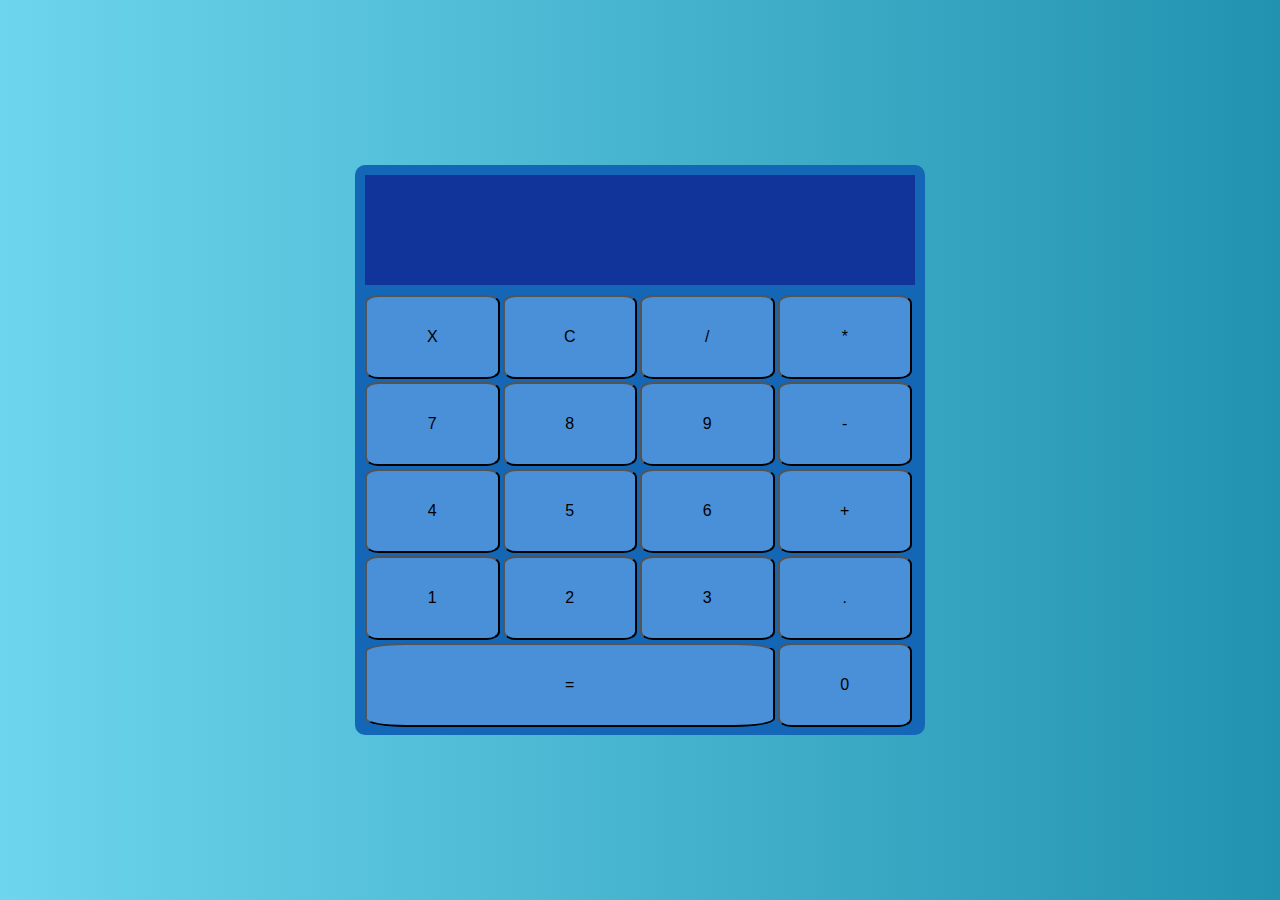
<file: calculadora.html>
<!DOCTYPE html>
<html lang="en">
<head>
    <meta charset="UTF-8">
    <meta http-equiv="X-UA-Compatible" content="IE=edge">
    <meta name="viewport" content="width=device-width, initial-scale=1.0">
    <title>Document</title>
    <link rel="stylesheet" href="./styles/calculadora.css">
</head>
<body>
    <div class="container">
        <div>
            <input type="text" id="text">
            <div class="buttons">
                <input type="button" value="X" id="remove">
                <input type="button" value="C" id="clear">
                <input type="button" value="/" class="button">
                <input type="button" value="*" class="button">
                <input type="button" value="7" class="button">
                <input type="button" value="8" class="button">
                <input type="button" value="9" class="button">
                <input type="button" value="-" class="button">
                <input type="button" value="4" class="button">
                <input type="button" value="5" class="button">
                <input type="button" value="6" class="button">
                <input type="button" value="+" class="button">
                <input type="button" value="1" class="button">
                <input type="button" value="2" class="button">
                <input type="button" value="3" class="button">
                <input type="button" value="." class="button">
                <input type="button" id="result" value="=">
                <input type="button" value="0" class="button">
            </div>
        </div>
    
    </div>
    <script src="./js/calculadora.js"></script>
</body>
</html>
</file>
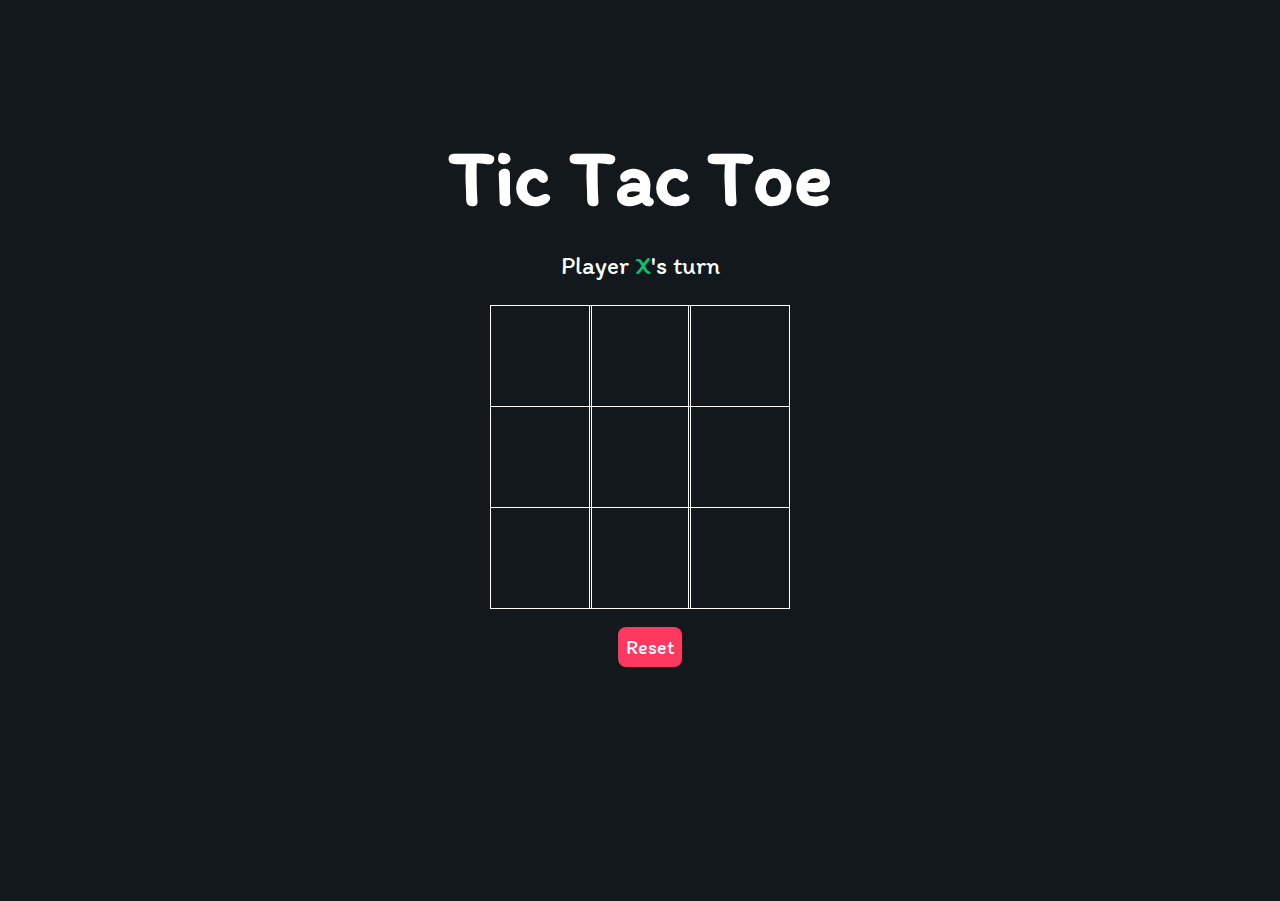
<file: michi.html>
<html lang="en">
<head>
    <meta charset="UTF-8">
    <meta http-equiv="X-UA-Compatible" content="IE=edge">
    <meta name="viewport" content="width=device-width, initial-scale=1.0">
    <link rel="stylesheet" href="./styles/michi.css">
    <link rel="preconnect" href="https://fonts.gstatic.com">
    <link href="https://fonts.googleapis.com/css2?family=Itim&display=swap" rel="stylesheet">
    <script src="./js/michi.js"></script>
    <title>Tic-Tac-Toe</title>
</head>
<body>
    <main class="background">
        <section class="title">
            <h1>Tic Tac Toe</h1>
        </section>
        <section class="display">
            Player <span class="display-player playerX">X</span>'s turn
        </section>
        <section class="container">
            <div class="tile"></div>
            <div class="tile"></div>
            <div class="tile"></div>
            <div class="tile"></div>
            <div class="tile"></div>
            <div class="tile"></div>
            <div class="tile"></div>
            <div class="tile"></div>
            <div class="tile"></div>
        </section>
        <section class="display announcer hide"></section>
        <section class="controls">
            <button id="reset">Reset</button>
        </section>
    </main>
</body>
</html>
</file>
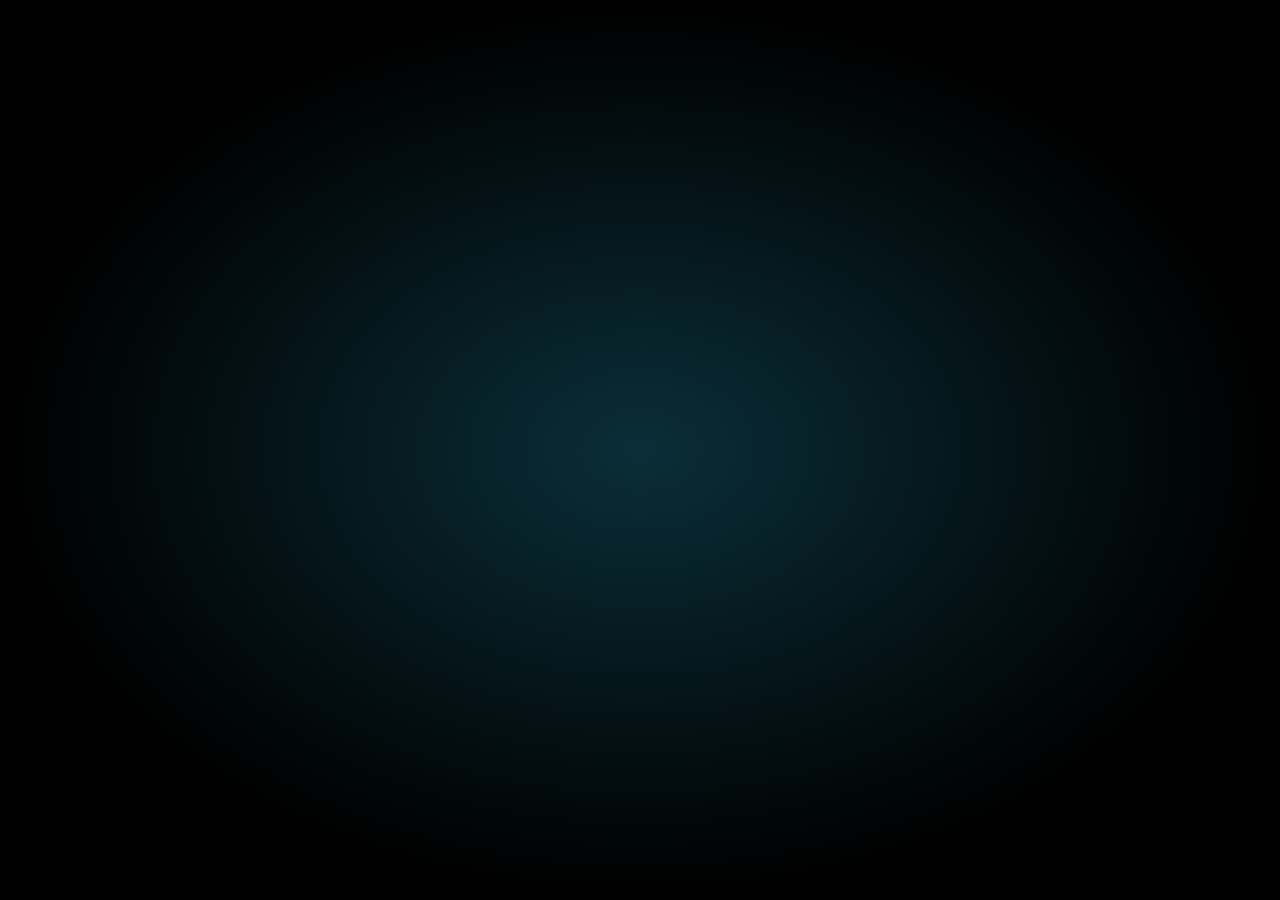
<file: reloj.html>
<!DOCTYPE html>
<html lang="en">
<head>
    <meta charset="UTF-8">
    <meta http-equiv="X-UA-Compatible" content="IE=edge">
    <meta name="viewport" content="width=device-width, initial-scale=1.0">
    <title>Reloj Digital</title>
    <link rel="stylesheet" href="./styles/reloj.css">
    <link rel="preconnect" href="https://fonts.googleapis.com">
    <link rel="preconnect" href="https://fonts.gstatic.com" crossorigin>
    <link href="https://fonts.googleapis.com/css2?family=Share+Tech+Mono&display=swap" rel="stylesheet">
</head>
<body>
    <div class="reloj">
        <p class="fecha"></p>
        <p class="tiempo"></p>
    </div>
    <script src="./js/reloj.js"></script>
</body>
</html>
</file>
<file: styles/calculadora.css>
*{
    margin: 0;
    padding: 0;
}

body{
    background: #2193b0;  /* fallback for old browsers */
    background: -webkit-linear-gradient(to right, #6dd5ed, #2193b0);  /* Chrome 10-25, Safari 5.1-6 */
    background: linear-gradient(to right, #6dd5ed, #2193b0); /* W3C, IE 10+/ Edge, Firefox 16+, Chrome 26+, Opera 12+, Safari 7+ */
}

.container{
    width:100%;
    height:100vh;
    display: flex;
    justify-content: center;
    align-items: center;
}

.container > div{
    width: 550px;
    height: 550px;
    background: #1466b7;
    padding: 10px;
    display: grid;
    gap: 10px;
    grid-template-rows: 20% 80%;
    border-radius: 10px;
}

.container > div > input{
    font-size: 60px;
    width: 100%;
    justify-self: center;
    border: 0px;
    outline: none;
    background: rgb(16, 52, 153);
    color:#0080ff;
    border-radius: 0%;
}

.container > div > .buttons{
    display: grid;
    grid-template-rows: repeat(5, calc(20% - 4px));
    grid-template-columns: repeat(4,calc(25% - 3px));
    gap: 3px;
}

.button,#result,#remove,#clear{
    font-size: 100%;
    border-radius: 10%;
    outline: #003c78;
    background: #4990d8;
}

#result{
    grid-column-start: 1;
    grid-column-end: 4;
}
</file>
<file: styles/michi.css>
* {
    padding: 0;
    margin: 0;
    font-family: 'Itim', cursive;
}

.background {
    background-color: #12181B;
    height: 100vh;
    padding-top: 1px;
}

.title {
    color: white;
    text-align: center;
    font-size: 40px;
    margin-top: 10%;
}

.display {
    color: white;
    font-size: 25px;
    text-align: center;
    margin-top: 1em;
    margin-bottom: 1em;
}

.hide {
    display: none;
}

.container {
    margin: 0 auto;
    display: grid;
    grid-template-columns: 33% 33% 33%;
    grid-template-rows: 33% 33% 33%;
    max-width: 300px;

}

.tile {
    border: 1px solid white;
    min-width: 100px;
    min-height: 100px;
    display: flex;
    justify-content: center;
    align-items: center;
    font-size: 50px;
    cursor: pointer;
}

.playerX {
    color: #09C372;
}

.playerO {
    color: #498AFB;
}

.controls {
    display: flex;
    flex-direction: row;
    justify-content: center;
    align-items: center;
    margin-top: 1em;
}

.controls button {
    color: white;
    padding: 8px;
    border-radius: 8px;
    border: none;
    font-size: 20px;
    margin-left: 1em;
    cursor: pointer;
}

.restart {
    background-color: #498AFB;
}

#reset {
    background-color: #FF3860;
}
</file>
<file: styles/reloj.css>
* {
    padding: 0;
    margin: 0;
    box-sizing: border-box;
}
body {
    width: 100%;
    height: 100vh;
    background: #0f3854;
    background: radial-gradient(ellipse at center, #0a2e38 0%, #000000 70%);
    background-size: 100%;
}
p{
    margin: 0;
    padding: 0;
}
.reloj{
    font-family: 'Share Tech Mono', monospace;
    color: #ffffff;
    text-align: center;
    position: absolute;
    left: 50%;
    top: 50%;
    transform: translate(-50%,-50%);
    text-shadow: 0 0 20px rgba(10,175, 230,1), 0 0 20px rgba(10,175, 230,0) ;
}
.tiempo{
    letter-spacing: 0.05em;
    font-size: 80px;
    padding: 5px 0;
}
.fecha{
    letter-spacing: 0.1em;
    font-size: 24px;
}
</file>
